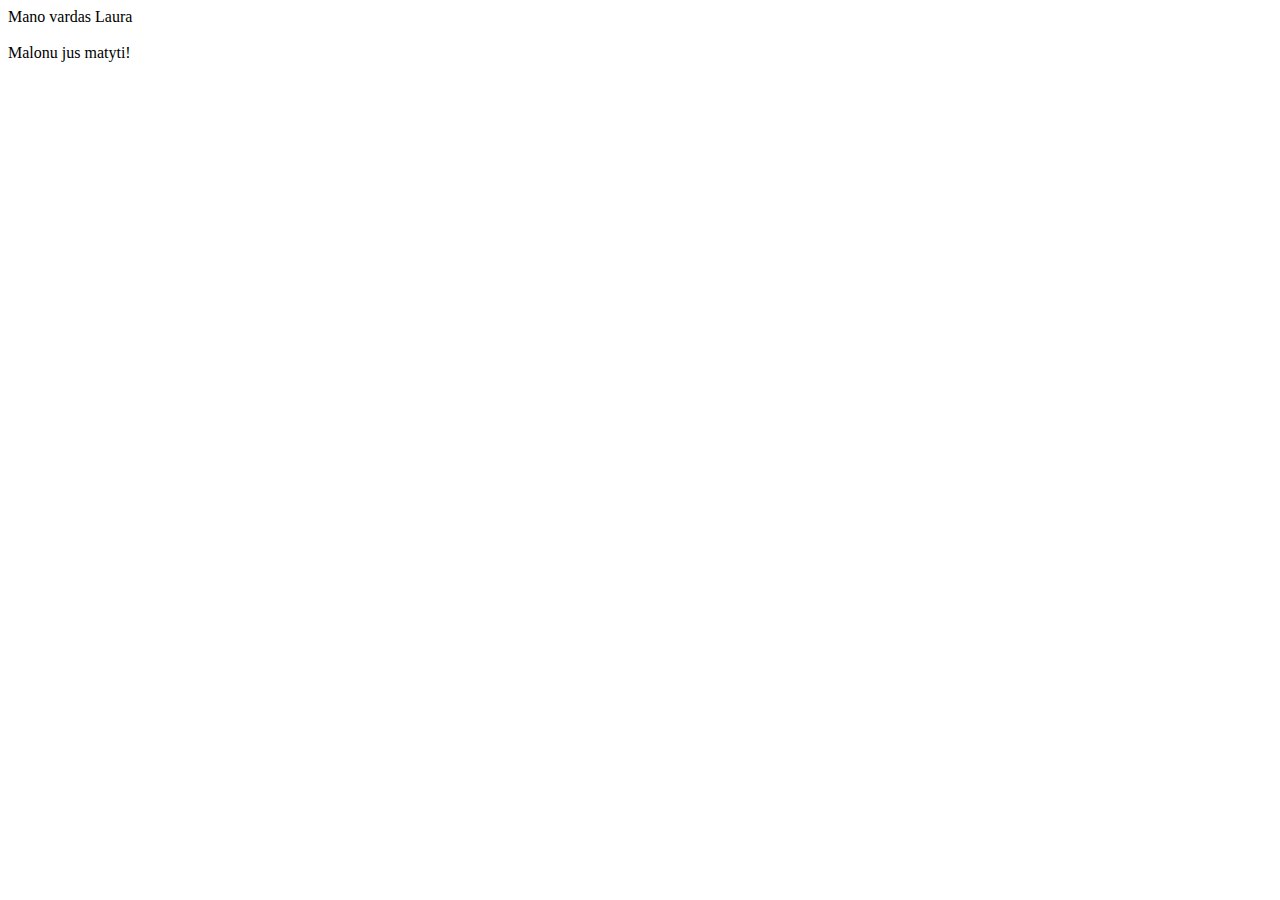
<file: index.html>
<!DOCTYPE html>
<html lang="en">
<head>
    <meta charset="UTF-8">
    <meta http-equiv="X-UA-Compatible" content="IE=edge">
    <meta name="viewport" content="width=device-width, initial-scale=1.0">
    <title>Laba diena</title>
</head>
<body>
    Mano vardas Laura <br />
    <br />
    Malonu jus matyti!
</body>
</html>
</file>
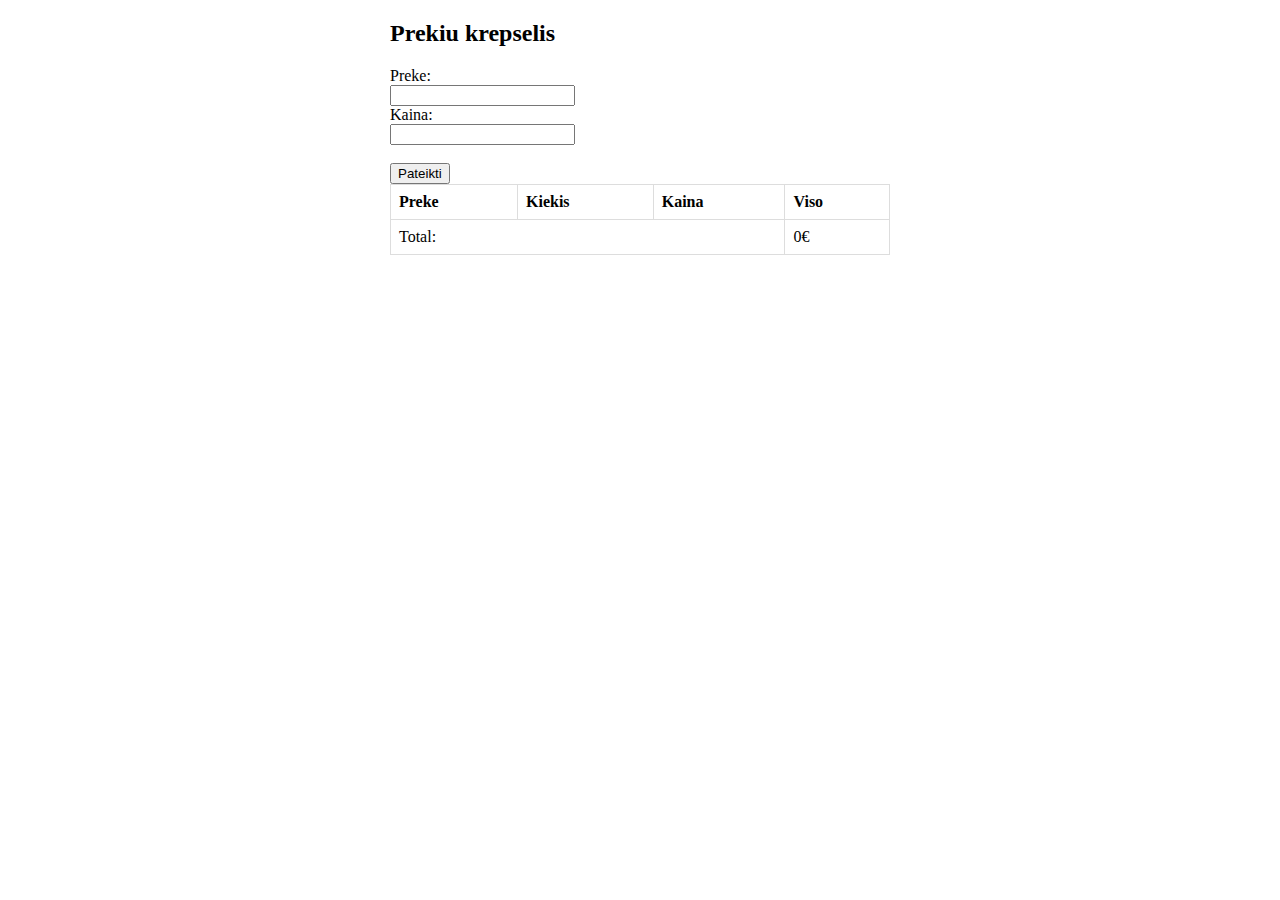
<file: prekiu-krepselis/index.html>
<!DOCTYPE html>
<html lang="en">

<head>
    <meta charset="UTF-8">
    <meta http-equiv="X-UA-Compatible" content="IE=edge">
    <meta name="viewport" content="width=device-width, initial-scale=1.0">
    <title>Document</title>
    <style>
        #shopping-cart {
            width: 500px;
            margin: 0 auto;
        }

        table {
            border-collapse: collapse;
            width: 100%;
        }

        td,
        th {
            border: 1px solid #dddddd;
            text-align: left;
            padding: 8px;
        }

        tr:nth-child(even) {
            background-color: #dddddd;
        }
    </style>
</head>

<body>
    <div id="shopping-cart">
        <h2>Prekiu krepselis</h2>
        <form id="add-form">
            <label for="product">Preke:</label><br>
            <input type="text" id="product" name="product"><br>
            <label for="price">Kaina:</label><br>
            <input type="number" id="price" name="price"><br><br>
            <button type="submit">Pateikti</button>
        </form>
        <table>
            <thead>
                <tr>
                    <th>Preke</th>
                    <th>Kiekis</th>
                    <th>Kaina</th>
                    <th>Viso</th>

                </tr>
            </thead>
            <tbody id="cart-items">

            </tbody>
            <tfoot>
                <tr>
                    <td colspan="3">Total:</td>
                    <td>0€</td>

                </tr>
            </tfoot>
        </table>
        <!--<button id="checkout-button">Atsiskaityti</button>-->
    </div>


    <script src="java.js"></script>
</body>

</html>
</file>
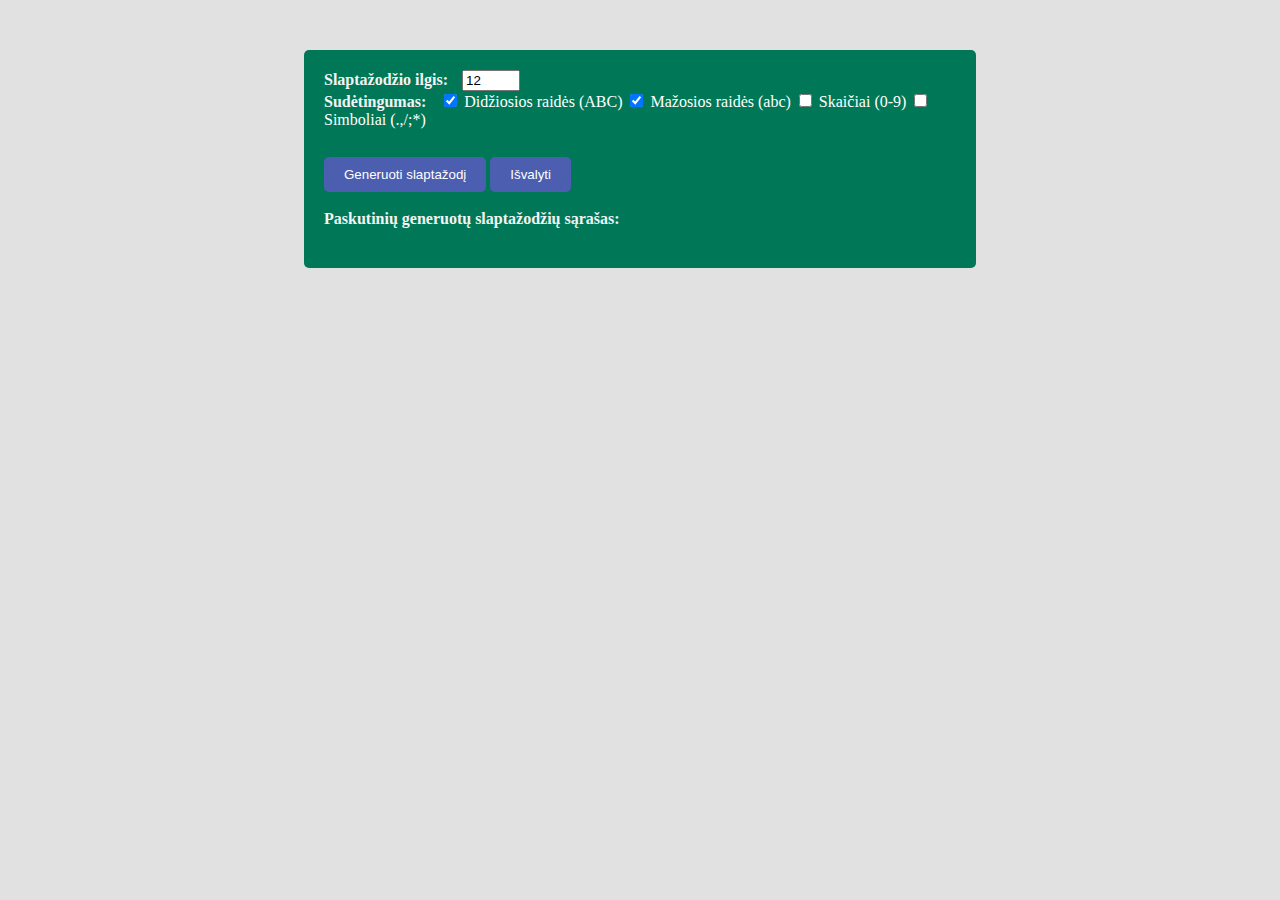
<file: Slaptazodziu-generatorius/index.html>
<!DOCTYPE html>
<html lang="en">

<head>
    <meta charset="UTF-8">
    <meta http-equiv="X-UA-Compatible" content="IE=edge">
    <meta name="viewport" content="width=device-width, initial-scale=1.0">
    <title>Slaptažodžių generatorius by Laura Povyliute</title>
    <script type="text/javascript" src="java.js"></script>
    <link rel="stylesheet" type="text/css" href="style.css" />
    <link href="https://cdn.jsdelivr.net/npm/bootstrap@5.0.0-beta3/dist/css/bootstrap.min.css" rel="stylesheet" integrity="sha384-eOJMYsd53ii+scO/bJGFsiCZc+5NDVN2yr8+0RDqr0Ql0h+rP48ckxlpbzKgwra6" crossorigin="anonymous">
</head>

<body>
    <form id="password-form">
        <label>Slaptažodžio ilgis:</label>
        <input type="number" min="1" max="50" id="length" value="12">
        <br>
        <label>Sudėtingumas:</label>
        <input type="checkbox" id="uppercase" value="uppercase" checked> Didžiosios raidės (ABC)
        <input type="checkbox" id="lowercase" value="lowercase" checked> Mažosios raidės (abc)
        <input type="checkbox" id="numbers" value="numbers"> Skaičiai (0-9)
        <input type="checkbox" id="symbols" value="symbols"> Simboliai (.,/;*)
        <br>
        <br>
        <button type="button" onclick="generatePassword()">Generuoti slaptažodį</button>
        <button type="button" onclick="clearForm()">Išvalyti</button>
        <br>
        <br>
        <label>Paskutinių generuotų slaptažodžių sąrašas:</label>
        <ul id="password-list"></ul>
    </form>


</body>

</html>
</file>
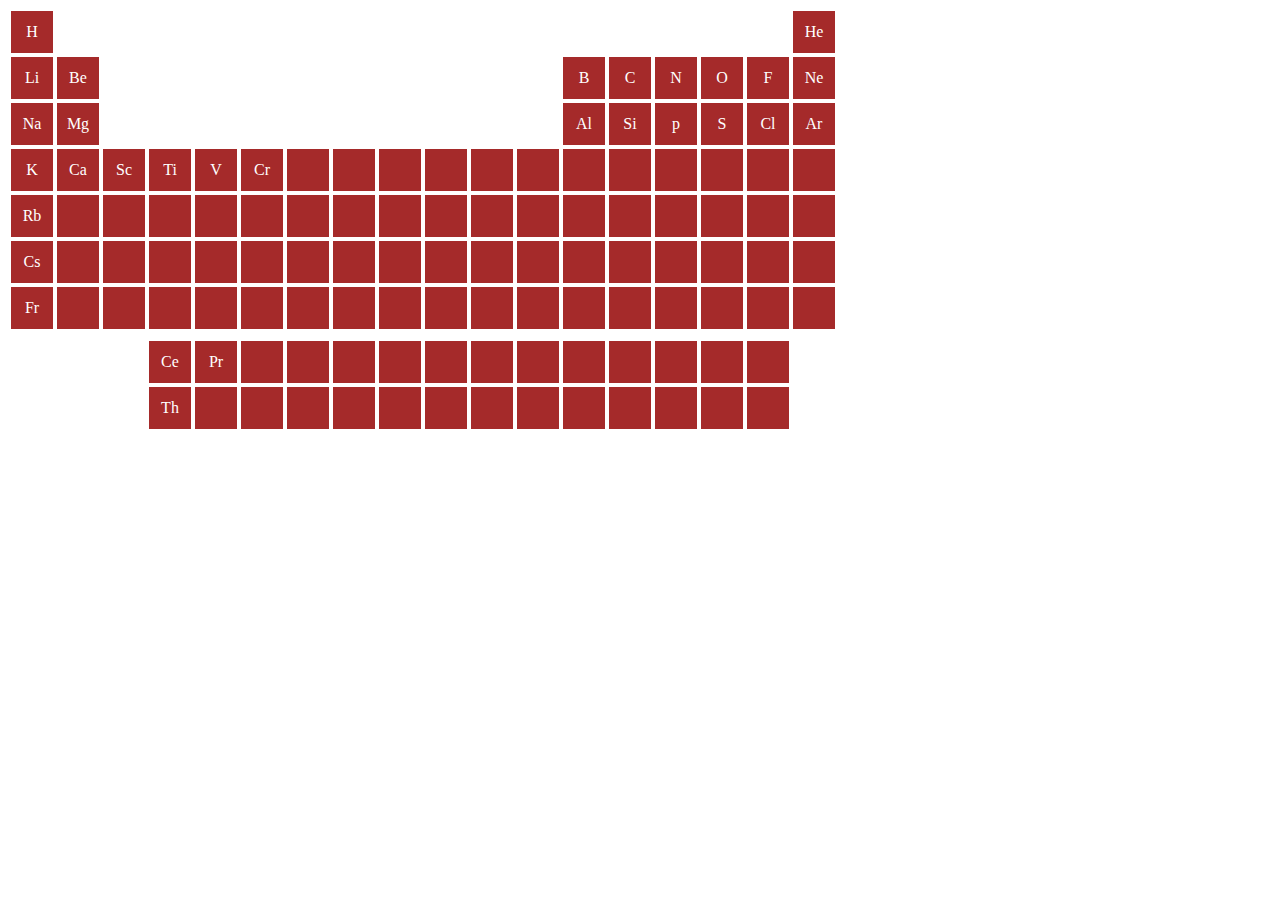
<file: lentele.html>
<!DOCTYPE html>
<html lang="en">
<head>
    <meta charset="UTF-8">
    <meta http-equiv="X-UA-Compatible" content="IE=edge">
    <meta name="viewport" content="width=device-width, initial-scale=1.0">
    <title>Document</title>
</head>
<body>
    
    <style>
        td {
          height: 40px;
          width: 40px;
          text-align: center;
          color: white;
          border:1px solid white;
        }
        </style>
        <body>
        
        
        
        <table>
          <tr>
            <td style="background-color: brown;">H</td>
            <td></td>
            <td></td>
            <td></td>
            <td></td>
            <td></td>
            <td></td>
            <td></td>
            <td></td>
            <td></td>
            <td></td>
            <td></td>
            <td></td>
            <td></td>
            <td></td>
            <td></td>
            <td></td>
            <td style="background-color: brown;">He</td>
          </tr>
          <tr>
            <td style="background-color: brown;">Li</td>
            <td style="background-color: brown;">Be</td>
            <td></td>
            <td></td>
            <td></td>
            <td></td>
            <td></td>
            <td></td>
            <td></td>
            <td></td>
            <td></td>
            <td></td>
            <td style="background-color: brown;">B</td>
            <td style="background-color: brown;">C</td>
            <td style="background-color: brown;">N</td>
            <td style="background-color: brown;">O</td>
            <td style="background-color: brown;">F</td>
            <td style="background-color: brown;">Ne</td>
          </tr>
          <tr>
            <td style="background-color: brown;">Na</td>
            <td style="background-color: brown;">Mg</td>
            <td></td>
            <td></td>
            <td></td>
            <td></td>
            <td></td>
            <td></td>
            <td></td>
            <td></td>
            <td></td>
            <td></td>
            <td style="background-color: brown;">Al</td>
            <td style="background-color: brown;">Si</td>
            <td style="background-color: brown;">p</td>
            <td style="background-color: brown;">S</td>
            <td style="background-color: brown;">Cl</td>
            <td style="background-color: brown;">Ar</td>
          </tr>
          <tr>
            <td style="background-color: brown;">K</td>
            <td style="background-color: brown;">Ca</td>
            <td style="background-color: brown;">Sc</td>
            <td style="background-color: brown;">Ti</td>
            <td style="background-color: brown;">V</td>
            <td style="background-color: brown;">Cr</td>
            <td style="background-color: brown;"></td>
            <td style="background-color: brown;"></td>
            <td style="background-color: brown;"></td>
            <td style="background-color: brown;"></td>
            <td style="background-color: brown;"></td>
            <td style="background-color: brown;"></td>
            <td style="background-color: brown;"></td>
            <td style="background-color: brown;"></td>
            <td style="background-color: brown;"></td>
            <td style="background-color: brown;"></td>
            <td style="background-color: brown;"></td>
            <td style="background-color: brown;"></td>
          </tr>
          <tr>
            <td style="background-color: brown;">Rb</td>
            <td style="background-color: brown;"></td>
            <td style="background-color: brown;"></td>
            <td style="background-color: brown;"></td>
            <td style="background-color: brown;"></td>
            <td style="background-color: brown;"></td>
            <td style="background-color: brown;"></td>
            <td style="background-color: brown;"></td>
            <td style="background-color: brown;"></td>
            <td style="background-color: brown;"></td>
            <td style="background-color: brown;"></td>
            <td style="background-color: brown;"></td>
            <td style="background-color: brown;"></td>
            <td style="background-color: brown;"></td>
            <td style="background-color: brown;"></td>
            <td style="background-color: brown;"></td>
            <td style="background-color: brown;"></td>
            <td style="background-color: brown;"></td>
          </tr>
          <tr>
            <td style="background-color: brown;">Cs</td>
            <td style="background-color: brown;"></td>
            <td style="background-color: brown;"></td>
            <td style="background-color: brown;"></td>
            <td style="background-color: brown;"></td>
            <td style="background-color: brown;"></td>
            <td style="background-color: brown;"></td>
            <td style="background-color: brown;"></td>
            <td style="background-color: brown;"></td>
            <td style="background-color: brown;"></td>
            <td style="background-color: brown;"></td>
            <td style="background-color: brown;"></td>
            <td style="background-color: brown;"></td>
            <td style="background-color: brown;"></td>
            <td style="background-color: brown;"></td>
            <td style="background-color: brown;"></td>
            <td style="background-color: brown;"></td>
            <td style="background-color: brown;"></td>
          </tr>
          <tr>
            <td style="background-color: brown;">Fr</td>
            <td style="background-color: brown;"></td>
            <td style="background-color: brown;"></td>
            <td style="background-color: brown;"></td>
            <td style="background-color: brown;"></td>
            <td style="background-color: brown;"></td>
            <td style="background-color: brown;"></td>
            <td style="background-color: brown;"></td>
            <td style="background-color: brown;"></td>
            <td style="background-color: brown;"></td>
            <td style="background-color: brown;"></td>
            <td style="background-color: brown;"></td>
            <td style="background-color: brown;"></td>
            <td style="background-color: brown;"></td>
            <td style="background-color: brown;"></td>
            <td style="background-color: brown;"></td>
            <td style="background-color: brown;"></td>
            <td style="background-color: brown;"></td>
          </tr>
          <tr>
          </tr>
          <tr>
          </tr>
          <tr>
        </tr>
        <tr>
        </tr>
          <tr>
            <td></td>
            <td></td>
            <td></td>
            <td style="background-color: brown;">Ce</td>
            <td style="background-color: brown;">Pr</td>
            <td style="background-color: brown;"></td>
            <td style="background-color: brown;"></td>
            <td style="background-color: brown;"></td>
            <td style="background-color: brown;"></td>
            <td style="background-color: brown;"></td>
            <td style="background-color: brown;"></td>
            <td style="background-color: brown;"></td>
            <td style="background-color: brown;"></td>
            <td style="background-color: brown;"></td>
            <td style="background-color: brown;"></td>
            <td style="background-color: brown;"></td>
            <td style="background-color: brown;"></td>
            <td></td>
          </tr>
          <td></td>
            <td></td>
            <td></td>
            <td style="background-color: brown;">Th</td>
            <td style="background-color: brown;"></td>
            <td style="background-color: brown;"></td>
            <td style="background-color: brown;"></td>
            <td style="background-color: brown;"></td>
            <td style="background-color: brown;"></td>
            <td style="background-color: brown;"></td>
            <td style="background-color: brown;"></td>
            <td style="background-color: brown;"></td>
            <td style="background-color: brown;"></td>
            <td style="background-color: brown;"></td>
            <td style="background-color: brown;"></td>
            <td style="background-color: brown;"></td>
            <td style="background-color: brown;"></td>
            <td></td>
          </tr>
        </table>
</body>
</html>
</file>
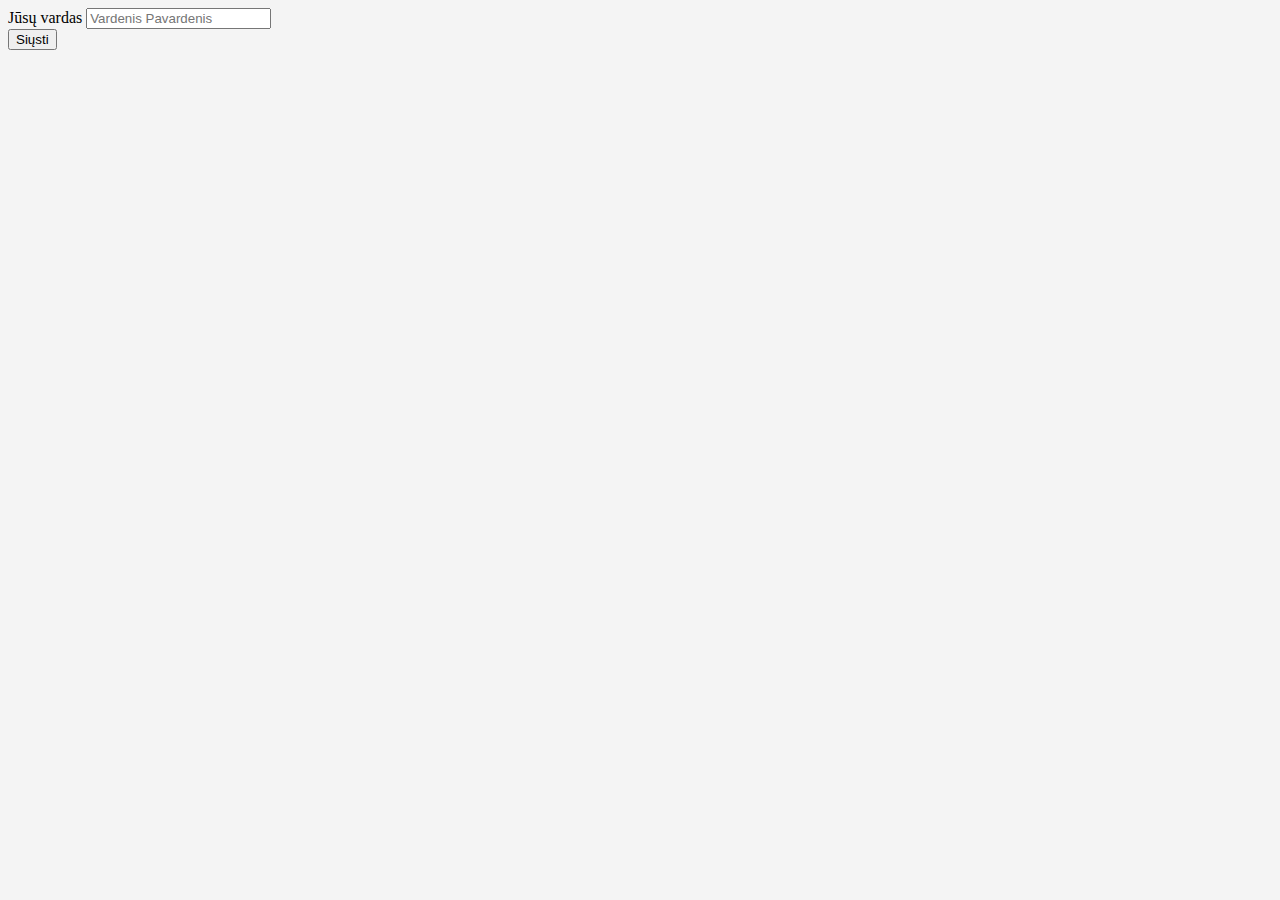
<file: uzsakymo-forma.html>
<!DOCTYPE html>
<html lang="en">
<head>
    <style>
        body {
            background-color: #f4f4f4;
        }
    </style>
    <meta charset="UTF-8">
    <meta http-equiv="X-UA-Compatible" content="IE=edge">
    <meta name="viewport" content="width=device-width, initial-scale=1.0">
    <title>Document</title>
</head>
<body>
    <forma action="https://google.com">
        <div>
            <label>Jūsų vardas</label>
            <input type="text" placeholder="Vardenis Pavardenis" required>
        </div>
<button type="submit">Siųsti</button>
    </forma>


</body>
</html>
</file>
<file: Slaptazodziu-generatorius/style.css>
body {
    padding: 0;
    background-color: #e1e1e1 !important;

  }
  
  form {
    width: 50%;
    margin: 50px auto;
    padding: 20px;
    background-color: #007857;
    color: white;
    border-radius: 5px;
  }
  
  label {
    font-weight: bold;
    margin-right: 10px;
    color: #f4f4f4;
  }
  
  input[type="number"] {
    width: 50px;
  }
  
  button {
    margin-top: 10px;
    padding: 10px 20px;
    background-color: #4c5eaf;
    color: white;
    border: none;
    border-radius: 5px;
    cursor: pointer;
  }
  
  button:hover {
    background-color: #4c5eaf9a;
  }
  
  #password-list {
    margin: 20px 0;
    padding: 0;
  }
  
  #password-list li {
    list-style-type: none;
    background-color: #545454;
    color: white;
    padding: 10px;
    margin-bottom: 10px;
    border-radius: 5px;
  }
</file>
